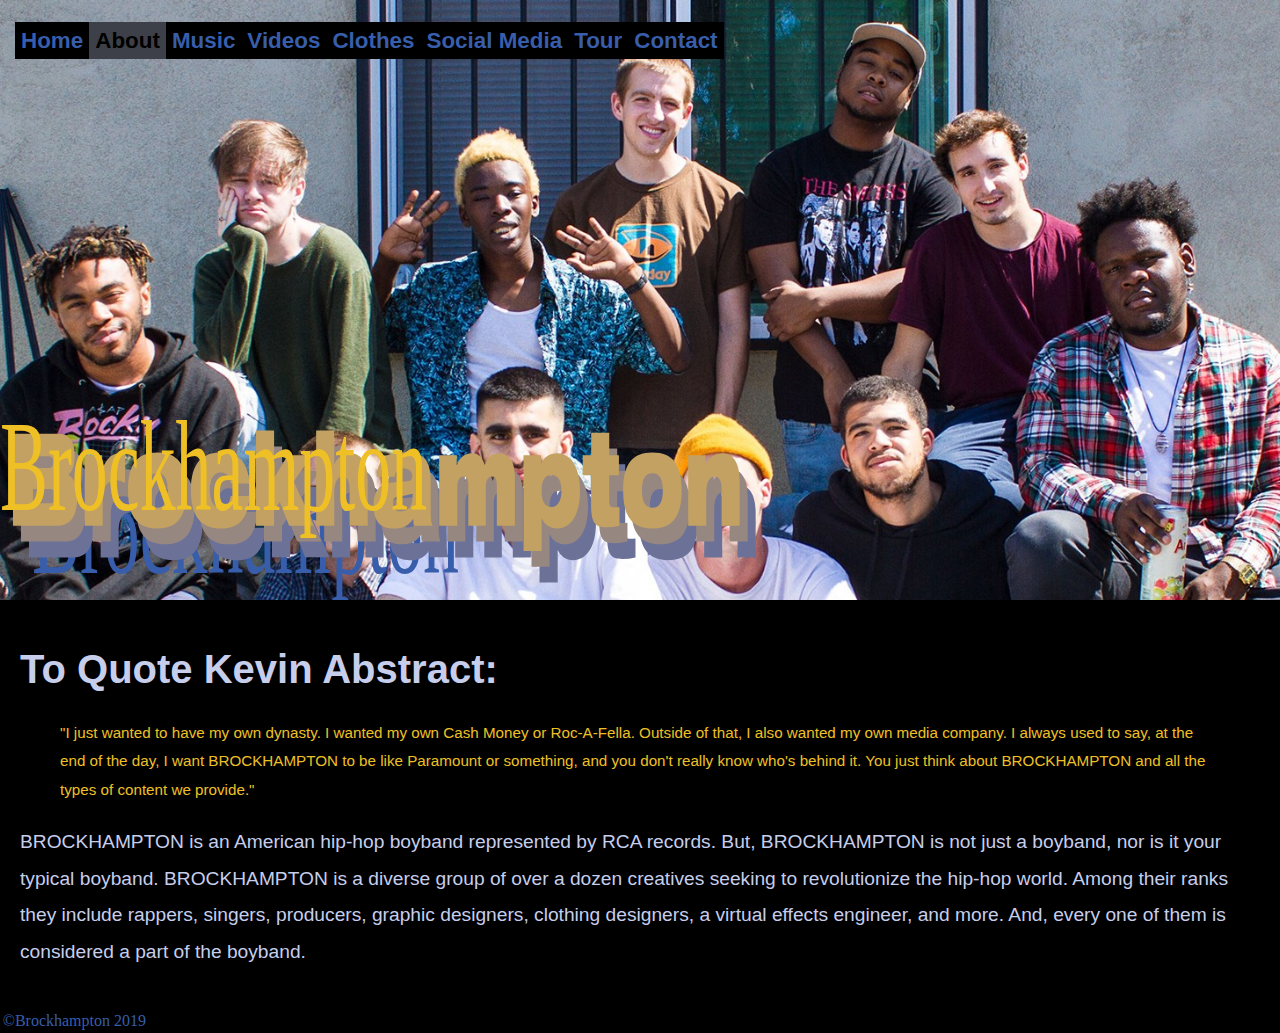
<file: about.html>
<!doctype html>
<html>
<head>
	<meta charset="UTF-8">
	<title>Brockhampton Website</title>
<link href="style.css" rel="stylesheet" type="text/css">
</head>

<body>
	<section id ="splash">
		<nav id="nav">
			<div class="menucontainer">
				<ul id ="menu">
					<li><a href="index.html" class="button">Home</a></li>
					<li><a href="about.html"class="button selected">About</a></li>
					<li><a href="music.html"class="button">Music</a></li>
					<li><a href="videos.html"class="button">Videos</a></li>
					<li><a href="clothes.html"class="button">Clothes</a></li>
					<li><a href="socialmedia.html"class="button">Social Media</a></li>
					<li><a href="tour.html"class="button">Tour</a></li>
					<li><a href="contact.html"class="button">Contact</a></li>
				</ul>
			</div>
		</nav>
		<header id="header">
			<a href=index.html><img src=images/brockhamptonlogo.svg width="60%" heght="60%"></a>
		</header>
	</section>
	<section class="container">
		<h1>To Quote Kevin Abstract:</h1>
		<div class = "about">
			<p><blockquote>"I just wanted to have my own dynasty. I wanted my own Cash Money or Roc-A-Fella. Outside of that, I also wanted my own media company. I always used to say, at the end of the day, I want BROCKHAMPTON to be like Paramount or something, and you don't really know who's behind it. You just think about BROCKHAMPTON and all the types of content we provide."</blockquote></p>
			<p>BROCKHAMPTON is an American hip-hop boyband represented by RCA records. But, BROCKHAMPTON is not just a boyband, nor is it your typical boyband. BROCKHAMPTON is a diverse group of over a dozen creatives seeking to revolutionize the hip-hop world. Among their ranks they include rappers, singers, producers, graphic designers, clothing designers, a virtual effects engineer, and more. And, every one of them is considered a part of the boyband.</p>
		</div>
	</section>
	</section>
	<footer id="footer">©Brockhampton 2019
	</footer>
</body>
</html>
<!---On the about page (or maybe the social media page) allow users to hover over individual members of brockhampton's faces to take them to their instagram -->
</file>
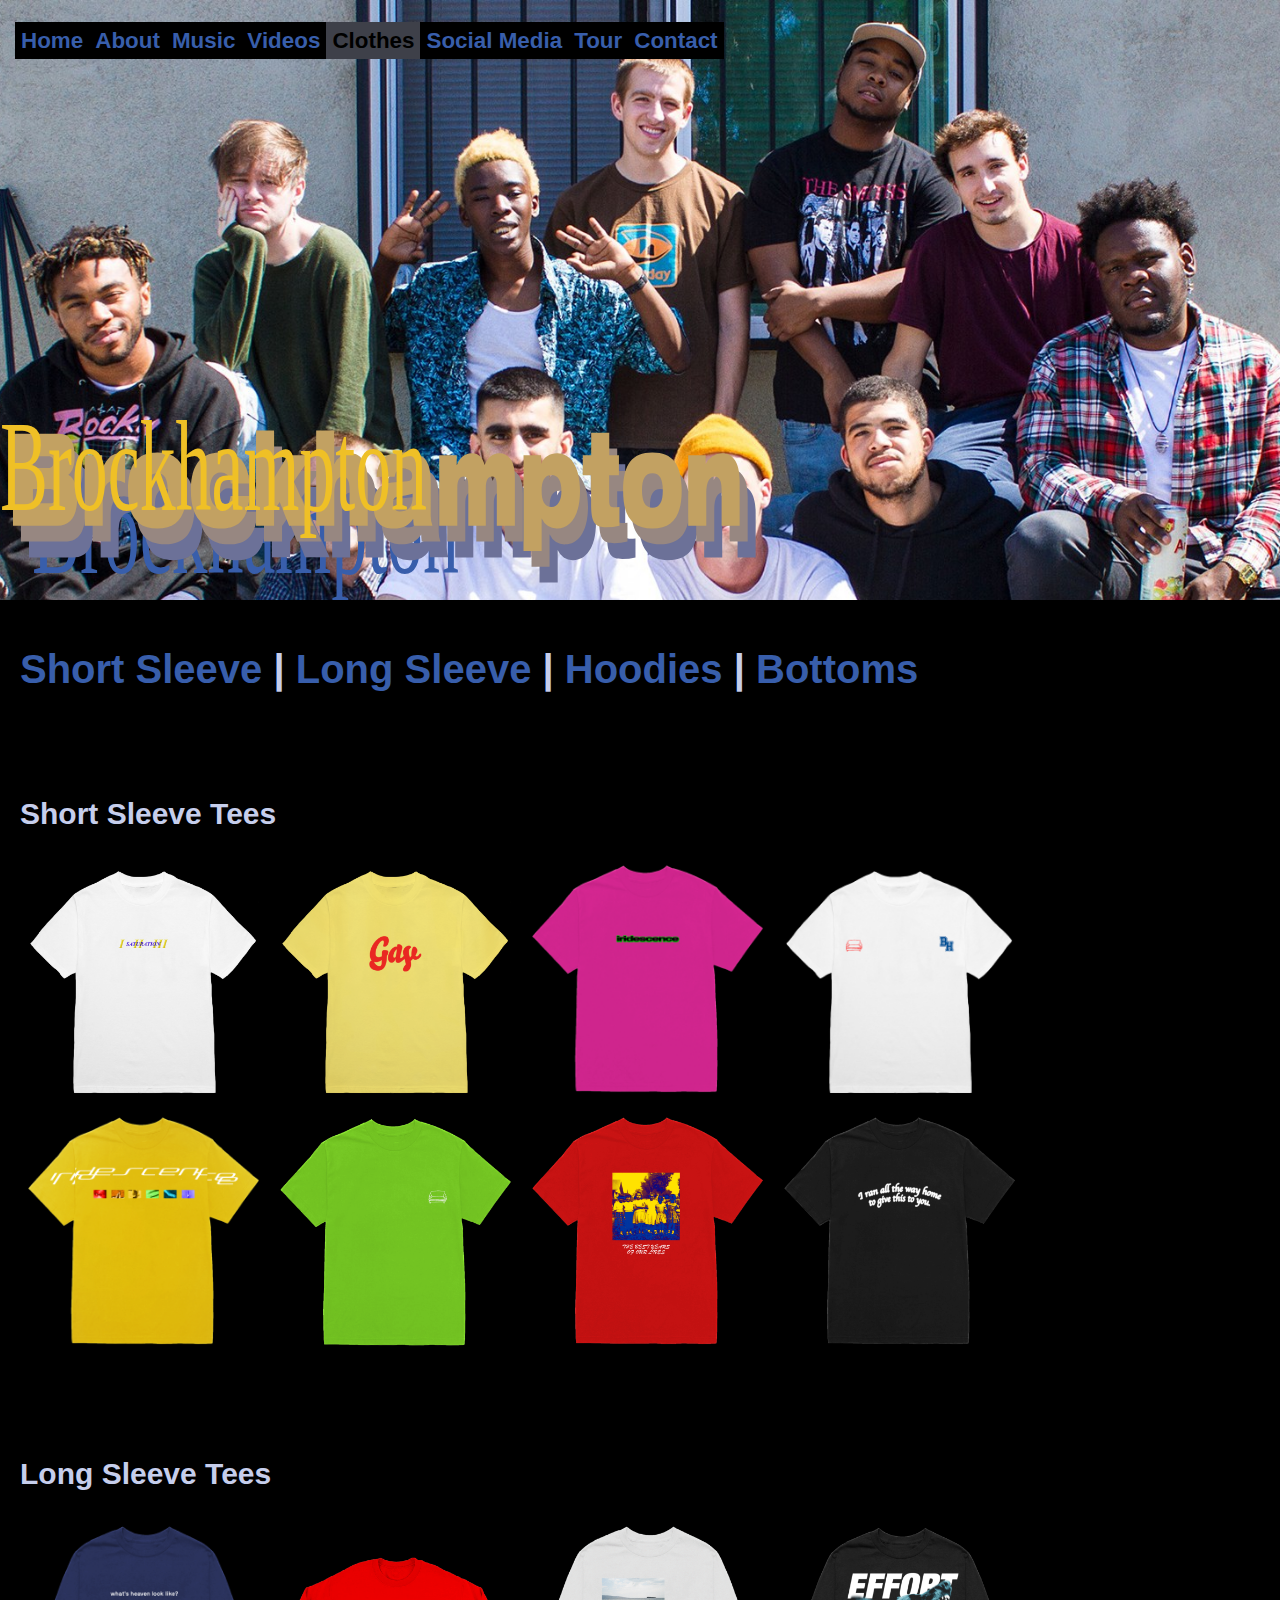
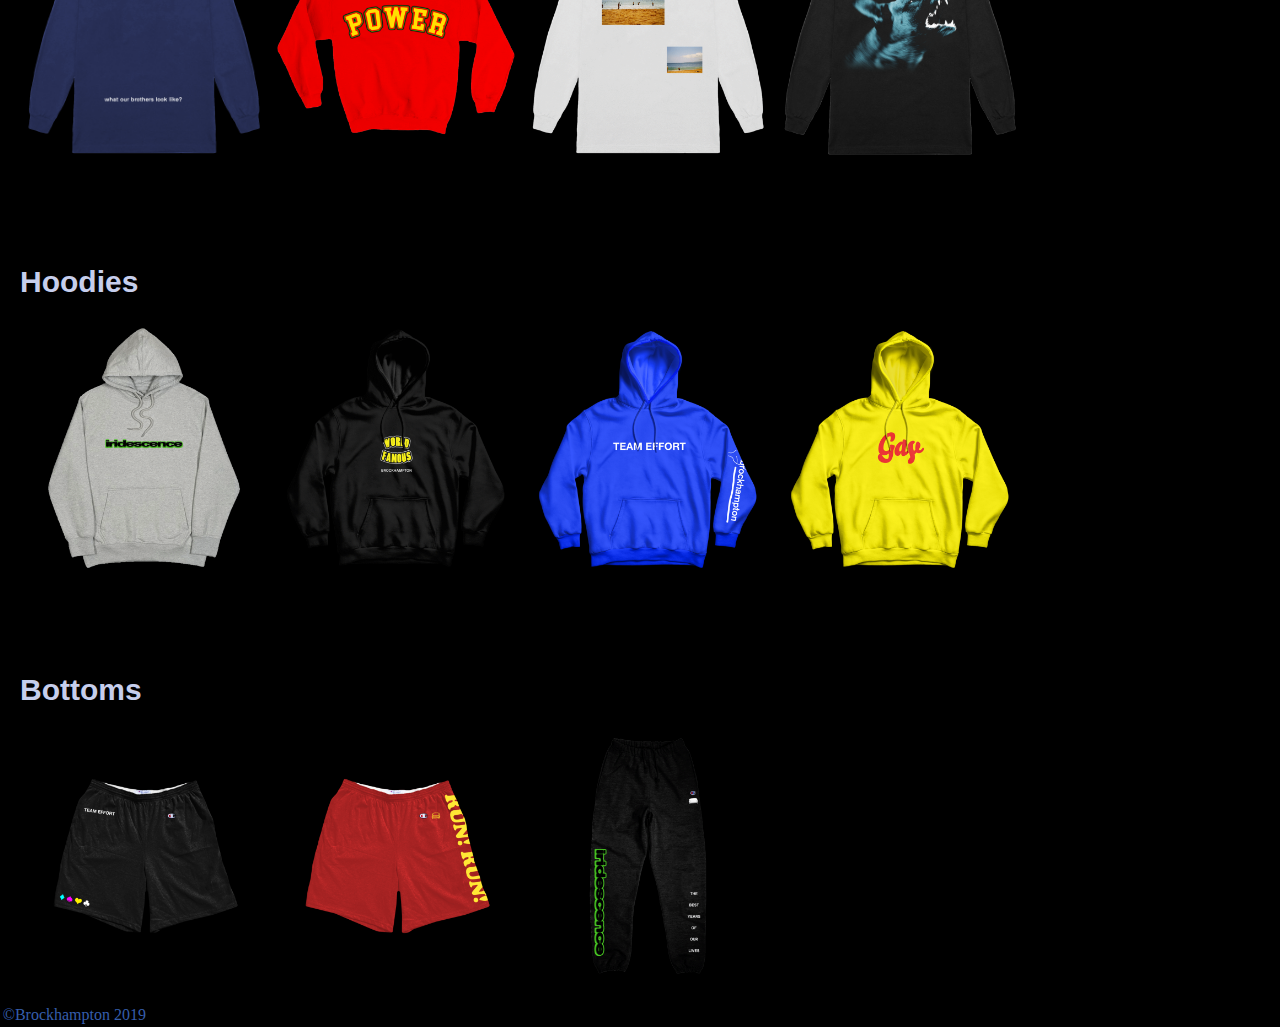
<file: clothes.html>
<!doctype html>
<html>
<head>
	<meta charset="UTF-8">
	<title>Brockhampton Website</title>
<link href="style.css" rel="stylesheet" type="text/css">
</head>

<body>
	<section id ="splash">
		<nav id="nav">
			<div class="menucontainer">
				<ul id ="menu">
					<li><a href="index.html" class="button">Home</a></li>
					<li><a href="about.html"class="button">About</a></li>
					<li><a href="music.html"class="button">Music</a></li>
					<li><a href="videos.html"class="button">Videos</a></li>
					<li><a href="clothes.html"class="button selected">Clothes</a></li>
					<li><a href="socialmedia.html"class="button">Social Media</a></li>
					<li><a href="tour.html"class="button">Tour</a></li>
					<li><a href="contact.html"class="button">Contact</a></li>
				</ul>
			</div>
		</nav>
		<header id="header">
			<a href=index.html><img src=images/brockhamptonlogo.svg width="60%" heght="60%"></a>
		</header>
	</section>
	<section class = "container">
		<h1><a href="#short"class="button">Short Sleeve</a> | <a href="#long"class="button">Long Sleeve</a> | <a href="#hoodies"class="button">Hoodies</a> | <a href="#bottoms"class="button">Bottoms</a></h1>
		<div id ="short">
			<br>
			<br>
			<br>
			<h2>Short Sleeve Tees</h2>
			<a href = https://shop.brckhmptn.com/collections/blackfriday/products/sat-trilogy-tee-white?variant=1387984814086><img src = "images/sattrilwhitetee.png" width="20%" height="20%"></a>
			<a href = https://shop.brckhmptn.com/collections/blackfriday/products/gay-script-tee-yellow?variant=1387984945158><img src = "images/gayscripttee.png" width="20%" height="20%"></a>
			<a href = https://shop.brckhmptn.com/collections/blackfriday/products/iridescence-tee?variant=19038440816698><img src = "images/iridescencemagentatee.png" width="20%" height="20%"></a>
			<a href = https://shop.brckhmptn.com/collections/blackfriday/products/baseball-tee-white?variant=1387983077382><img src = "images/baseballtee.png" width="20%" height="20%"></a>
			<a href = https://shop.brckhmptn.com/products/iridescence-spectrum-tee-yellow?variant=19613803348026><img src = "images/iridescencespectrumteeyellow.png" width="20%" height="20%"></a>
			<a href = https://shop.brckhmptn.com/collections/blackfriday/products/couch-basic-tee-green?variant=1387982618630><img src = "images/couchbasicgreen.png" width="20%" height="20%"></a>
			<a href = https://shop.brckhmptn.com/collections/blackfriday/products/best-years-tee?variant=19038440030266><img src = "images/bestyearsredtee.png" width="20%" height="20%"></a>
			<a href = https://shop.brckhmptn.com/collections/blackfriday/products/ran-home-tee?variant=19038439407674><img src = "images/ranhomeblurtee.png" width="20%" height="20%"></a>
		</div>
		<div id ="long">
			<br>
			<br>
			<br>
			<br>
			<h2>Long Sleeve Tees</h2>
			<a href = https://shop.brckhmptn.com/collections/blackfriday/products/heaven-longsleeve-tee?variant=19038445076538><img src = "images/navylongsleevetee.png" width="20%" height="20%"></a>
			<a href = https://shop.brckhmptn.com/collections/blackfriday/products/power-crewneck-red?variant=1387990974470><img src = "images/powercrewneck.png" width="20%" height="20%"></a>
			<a href = https://shop.brckhmptn.com/collections/blackfriday/products/take-it-all-longsleeve-tee?variant=19038447075386><img src = "images/takeitalllongsleeve.png" width="20%" height="20%"></a>
			<a href = https://shop.brckhmptn.com/collections/blackfriday/products/wolf-effort-longsleeve-tee-black?variant=1387990843398><img src = "images/wolfeffortlongsleeve.png" width="20%" height="20%"></a>
		</div>
		<div id ="hoodies">
			<br>
			<br>
			<br>
			<br>
			<h2>Hoodies</h2>
			<a href = https://shop.brckhmptn.com/collections/blackfriday/products/iridescence-hoodie?variant=19038447960122><img src = "images/iridescencehoodiegray.png" width="20%" height="20%">
			<a href = https://shop.brckhmptn.com/collections/blackfriday/products/world-famous-matt-hoodie-black?variant=19614584504378><img src = "images/worldfamoushoodie.png" width="20%" height="20%">
			<a href = https://shop.brckhmptn.com/collections/blackfriday/products/team-effort-hoodie-blue?variant=1387992121350><img src = "images/teamefforthoodie.png" width="20%" height="20%">
			<a href = https://shop.brckhmptn.com/collections/blackfriday/products/gay-script-hoodie-yellow?variant=1387992645638><img src = "images/gayhoodie.png" width="20%" height="20%">
		</div>
		<div id ="bottoms">
			<br>
			<br>
			<br>
			<br>
			<h2>Bottoms</h2>
			<a href = https://shop.brckhmptn.com/collections/blackfriday/products/iridescence-hoodie?variant=19038447960122><img src = "images/teameffortshorts.png" width="20%" height="20%"></a>
			<a href = https://shop.brckhmptn.com/collections/blackfriday/products/run-run-shorts-red?variant=1388002607110><img src = "images/runrunshorts.png" width="20%" height="20%"></a>
			<a href = https://shop.brckhmptn.com/collections/blackfriday/products/iridescence-sweatpants-black?variant=19048354545722><img src = "images/iridescencesweatpants.png" width="20%" height="20%"></a>
		</div>
	</section>
	<footer id="footer">©Brockhampton 2019
	</footer> 
</body>
</html>
<!---On the about page (or maybe the social media page) allow users to hover over individual members of brockhampton's faces to take them to their instagram -->
</file>
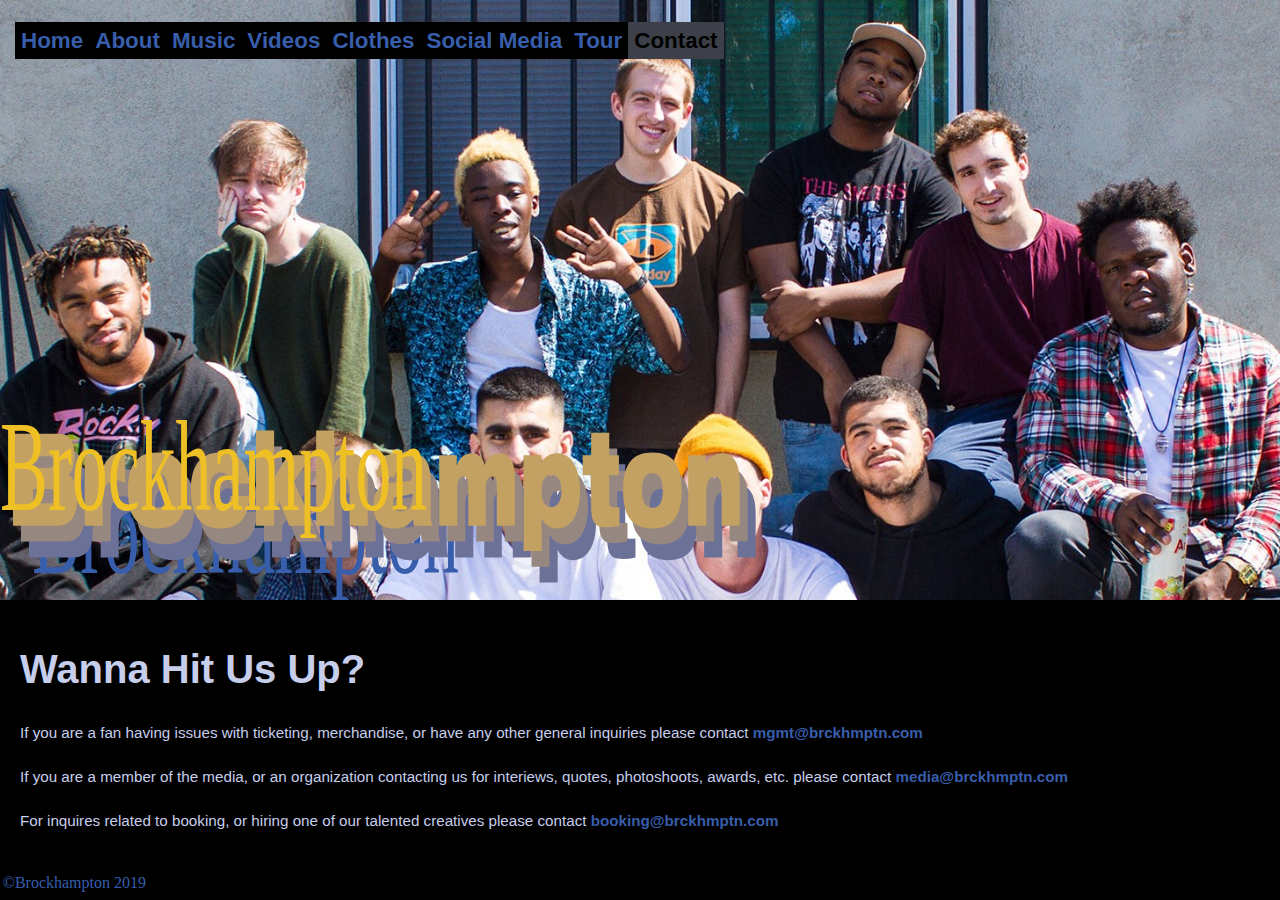
<file: contact.html>
<!doctype html>
<html>
<head>
	<meta charset="UTF-8">
	<title>Brockhampton Website</title>
<link href="style.css" rel="stylesheet" type="text/css">
</head>

<body>
	<section id ="splash">
		<nav id="nav">
			<div class="menucontainer">
				<ul id ="menu">
					<li><a href="index.html" class="button">Home</a></li>
					<li><a href="about.html"class="button">About</a></li>
					<li><a href="music.html"class="button">Music</a></li>
					<li><a href="videos.html"class="button">Videos</a></li>
					<li><a href="clothes.html"class="button">Clothes</a></li>
					<li><a href="socialmedia.html"class="button">Social Media</a></li>
					<li><a href="tour.html"class="button">Tour</a></li>
					<li><a href="contact.html"class="button selected">Contact</a></li>
				</ul>
			</div>
		</nav>
		<header id="header">
			<a href=index.html><img src=images/brockhamptonlogo.svg width="60%" heght="60%"></a>
		</header>
	</section>
	<section class ="container">
		<h1>Wanna Hit Us Up?</h1>
		
		<p>If you are a fan having issues with ticketing, merchandise, or have any other general inquiries please contact <a href="mailto:mgmt@brckhmptn.com" target="_top">mgmt@brckhmptn.com </a></p>
		<p>If you are a member of the media, or an organization contacting us for interiews, quotes, photoshoots, awards, etc. please contact <a href="mailto:media@brckhmptn.com" target="_top">media@brckhmptn.com </a></p>
		<p>For inquires related to booking, or hiring one of our talented creatives please contact <a href="mailto:media@brckhmptn.com" target="_top">booking@brckhmptn.com </a></p>
	</section>
	<footer id="footer">©Brockhampton 2019
	</footer>
</body>
</html>
<!---On the about page (or maybe the social media page) allow users to hover over individual members of brockhampton's faces to take them to their instagram -->
</file>
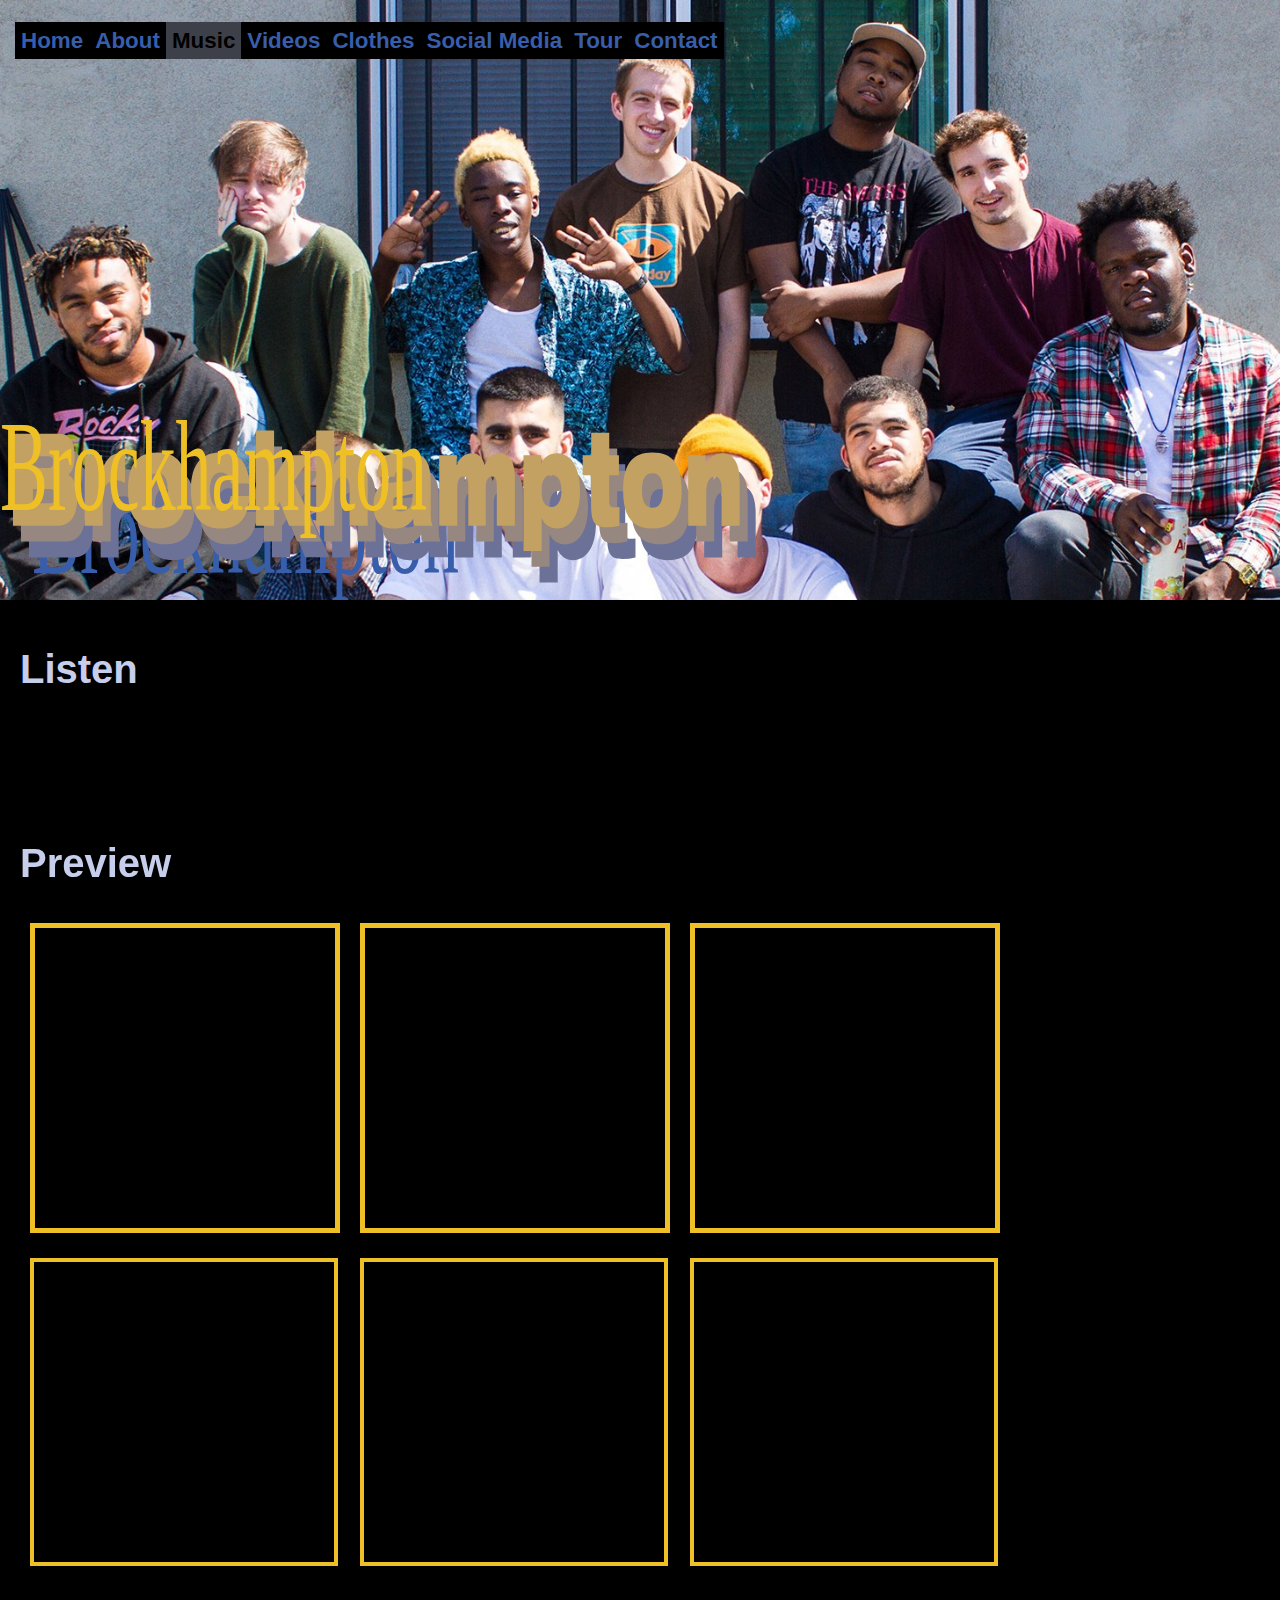
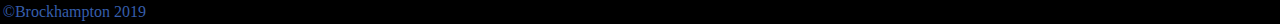
<file: music.html>
<!doctype html>
<html>
<head>
	<meta charset="UTF-8">
	<title>Brockhampton Website</title>
<link href="style.css" rel="stylesheet" type="text/css">
</head>

<body>
	<section id ="splash">
		<nav id="nav">
			<div class="menucontainer">
				<ul id ="menu">
					<li><a href="index.html" class="button">Home</a></li>
					<li><a href="about.html"class="button">About</a></li>
					<li><a href="music.html"class="button selected">Music</a></li>
					<li><a href="videos.html"class="button">Videos</a></li>
					<li><a href="clothes.html"class="button">Clothes</a></li>
					<li><a href="socialmedia.html"class="button">Social Media</a></li>
					<li><a href="tour.html"class="button">Tour</a></li>
					<li><a href="contact.html"class="button">Contact</a></li>
				</ul>
			</div>
		</nav>
		<header id="header">
			<a href=index.html><img src=images/brockhamptonlogo.svg width="60%" heght="60%"></a>
		</header>
	</section>
	<section class="container">
		<h1>Listen</h1>
		<iframe src="https://open.spotify.com/follow/1/?uri=spotify:artist:1Bl6wpkWCQ4KVgnASpvzzA?si=nUy9KrvpQuqDstDDRE0tyQ&size=detail&theme=dark" width="300" height="56" scrolling="no" frameborder="0" style="border:none; overflow:hidden;" allowtransparency="true"></iframe>
		<a href="https://geo.itunes.apple.com/us/artist/brockhampton/960102996?mt=1&app=music" style="display:inline-block;overflow:hidden;background:url(https://tools.applemusic.com/en-us/badge-lrg.svg?kind=artist&bubble=apple_music) no-repeat;width:158px;height:45px;"></a>
		<br>
		<br>
		<br>
		<h1>Preview</h1>
		<div class ="row1">
			<div class="container1">
				<iframe src="https://open.spotify.com/embed/user/spotify/playlist/37i9dQZF1DZ06evO0Tiwvu" width="300" height="300" frameborder="0" allowtransparency="true" allow="encrypted-media"></iframe>
			</div>
			<div class="container2">
				<iframe src="https://open.spotify.com/embed/album/3Mj4A4nNJzIdxOyS4yzOhj" width="300" height="300" frameborder="0" allowtransparency="true" allow="encrypted-media"></iframe>
			</div>
			<div class="container3">
				<iframe src="https://open.spotify.com/embed/album/5c2AzoNyr46fCQM5d8mxE0" width="300" height="300" frameborder="0" allowtransparency="true" allow="encrypted-media"></iframe>
			</div>
		</div>
		<div class ="row2">
			<section class="container1">
				<iframe src="https://open.spotify.com/embed/album/0XnqQzdSFAml08XZoRt1St" width="300" height="300" frameborder="0" allowtransparency="true" allow="encrypted-media"></iframe>
			</section>
			<section class="container2">
				<iframe src="https://open.spotify.com/embed/album/0XnqQzdSFAml08XZoRt1St" width="300" height="300" frameborder="0" allowtransparency="true" allow="encrypted-media"></iframe>
			</section>
			<section class="container3">
				<iframe src="https://open.spotify.com/embed/album/0XnqQzdSFAml08XZoRt1St" width="300" height="300" frameborder="0" allowtransparency="true" allow="encrypted-media"></iframe>
			</section>
		</div>
	</section>
	<footer id ="footer">
	©Brockhampton 2019
	</footer>
</body>
</html>
<!---On the about page (or maybe the social media page) allow users to hover over individual members of brockhampton's faces to take them to their instagram 

How do you keep footer at the bottom of the page???
-->
</file>
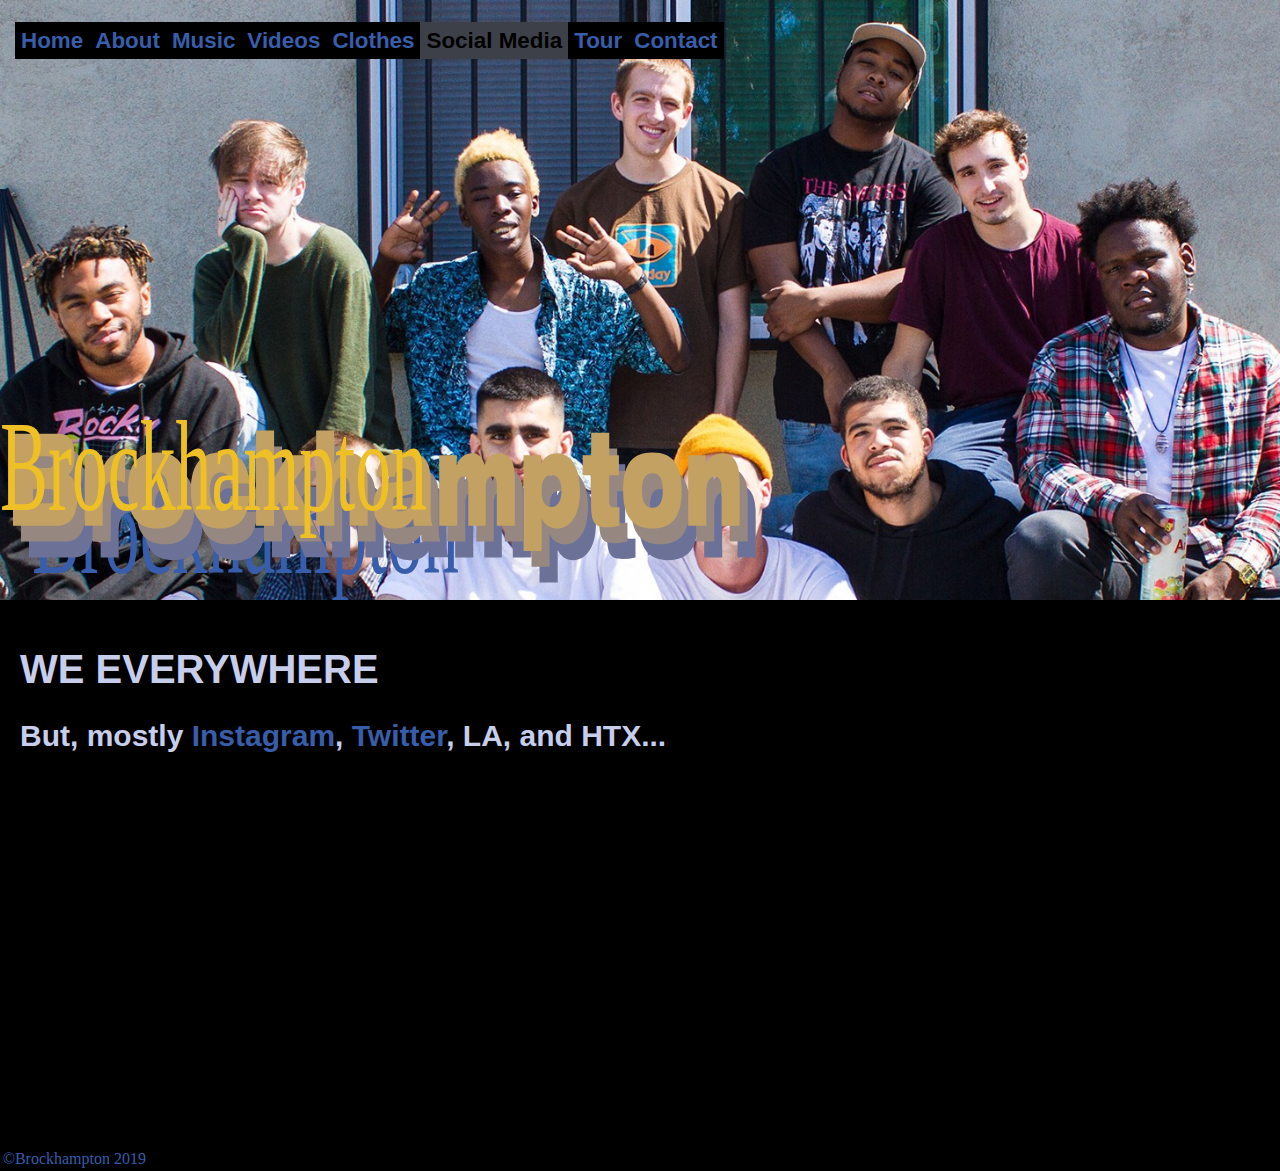
<file: socialmedia.html>
<!doctype html>
<html>
<head>
	<meta charset="UTF-8">
	<title>Brockhampton Website</title>
<link href="style.css" rel="stylesheet" type="text/css">
</head>

<body>
	<section id ="splash">
		<nav id="nav">
			<div class="menucontainer">
				<ul id ="menu">
					<li><a href="index.html" class="button">Home</a></li>
					<li><a href="about.html"class="button">About</a></li>
					<li><a href="music.html"class="button">Music</a></li>
					<li><a href="videos.html"class="button">Videos</a></li>
					<li><a href="clothes.html"class="button">Clothes</a></li>
					<li><a href="socialmedia.html"class="button selected">Social Media</a></li>
					<li><a href="tour.html"class="button">Tour</a></li>
					<li><a href="contact.html"class="button">Contact</a></li>
				</ul>
			</div>
		</nav>
		<header id="header">
			<a href=index.html><img src=images/brockhamptonlogo.svg width="60%" heght="60%"></a>
		</header>
	</section>
	<section class ="container">
		<h1>WE EVERYWHERE</h1>
		<h2>But, mostly <a href="https://www.instagram.com/brckhmptn/?hl=en">Instagram</a>, <a href="https://www.twitter.com/brckhmptn">Twitter</a>, LA, and HTX...</h2>
		<script src="https://apps.elfsight.com/p/platform.js" defer></script>
		<div class="elfsight-app-cd63111c-92c6-4f3e-ad73-10ad7848ec8e"></div>
	</section>
	<footer id="footer">©Brockhampton 2019
	</footer>
</body>
</html>
<!---On the about page (or maybe the social media page) allow users to hover over individual members of brockhampton's faces to take them to their instagram -->
</file>
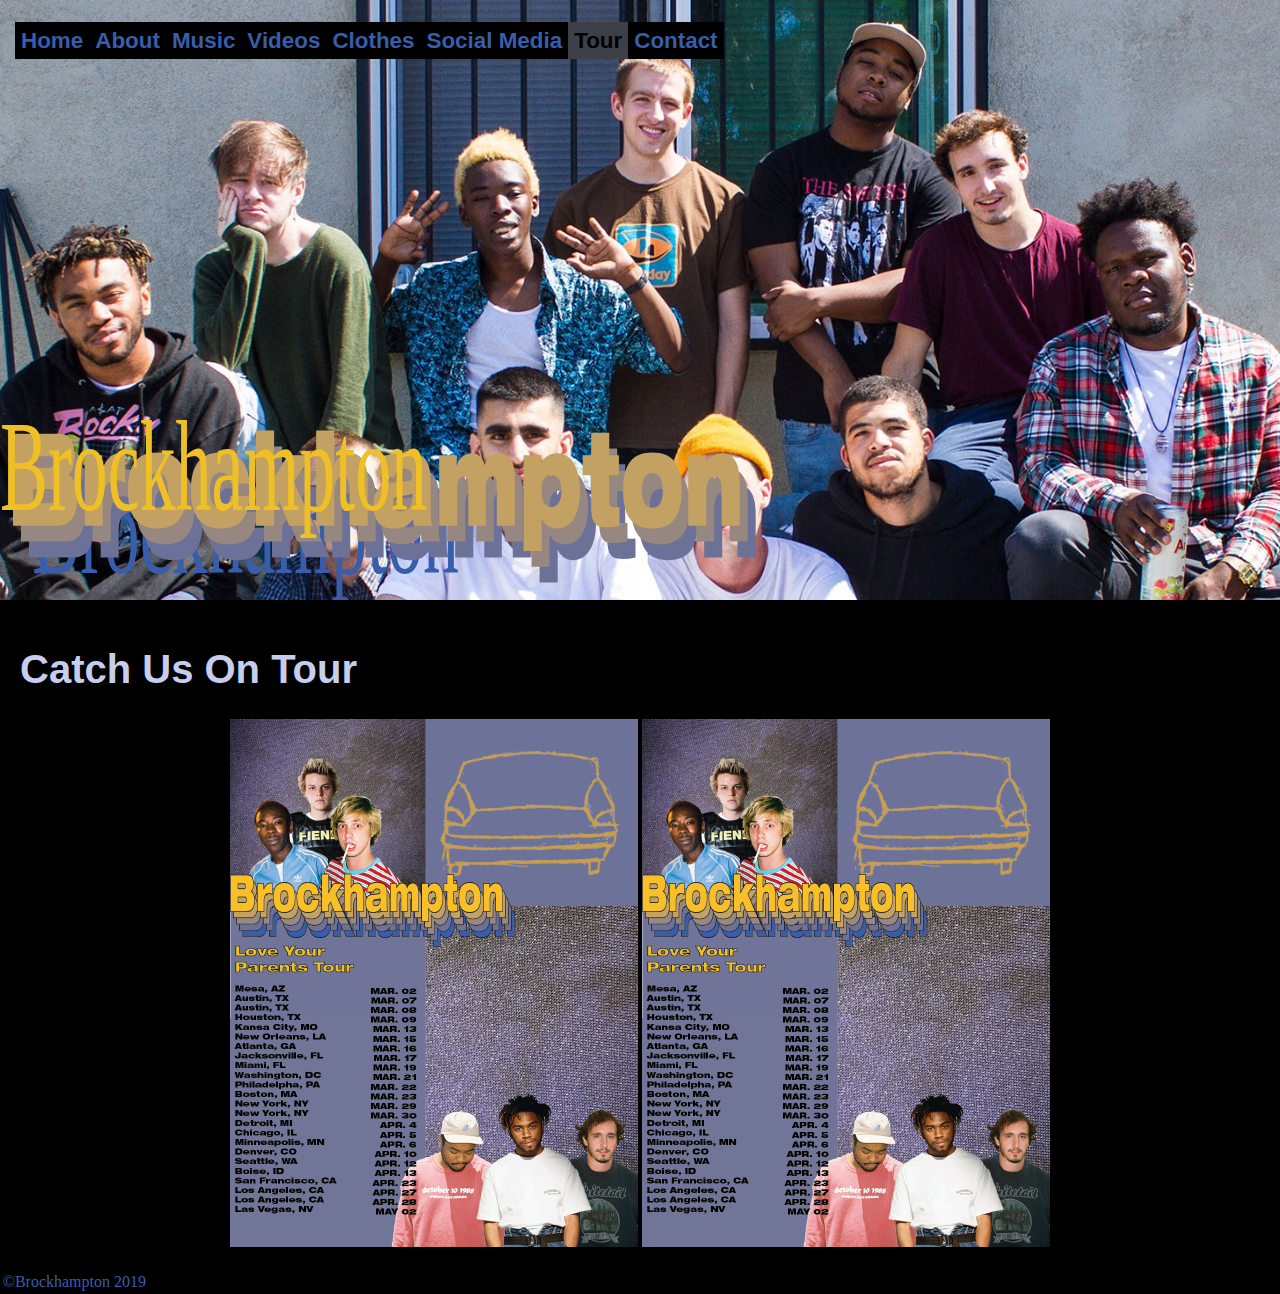
<file: tour.html>
<!doctype html>
<html>
<head>
	<meta charset="UTF-8">
	<title>Brockhampton Website</title>
<link href="style.css" rel="stylesheet" type="text/css">
</head>

<body>
	<section id ="splash">
		<nav id="nav">
			<div class="menucontainer">
				<ul id ="menu">
					<li><a href="index.html" class="button">Home</a></li>
					<li><a href="about.html"class="button">About</a></li>
					<li><a href="music.html"class="button">Music</a></li>
					<li><a href="videos.html"class="button">Videos</a></li>
					<li><a href="clothes.html"class="button">Clothes</a></li>
					<li><a href="socialmedia.html"class="button">Social Media</a></li>
					<li><a href="tour.html"class="button selected">Tour</a></li>
					<li><a href="contact.html"class="button">Contact</a></li>
				</ul>
			</div>
		</nav>
		<header id="header">
			<a href=index.html><img src=images/brockhamptonlogo.svg width="60%" heght="60%"></a>
		</header>
	</section>
	<section class="container">
		<h1>Catch Us On Tour</h1>
		<center>
		<img src="images/printprojectposter.png" height="528px" width="408px">
		<img src="images/printprojectposter.png" height="528px" width="408px">
		</center>
	</section>
	<footer id="footer">©Brockhampton 2019
	</footer>
</body>
</html>
<!---On the about page (or maybe the social media page) allow users to hover over individual members of brockhampton's faces to take them to their instagram -->
</file>
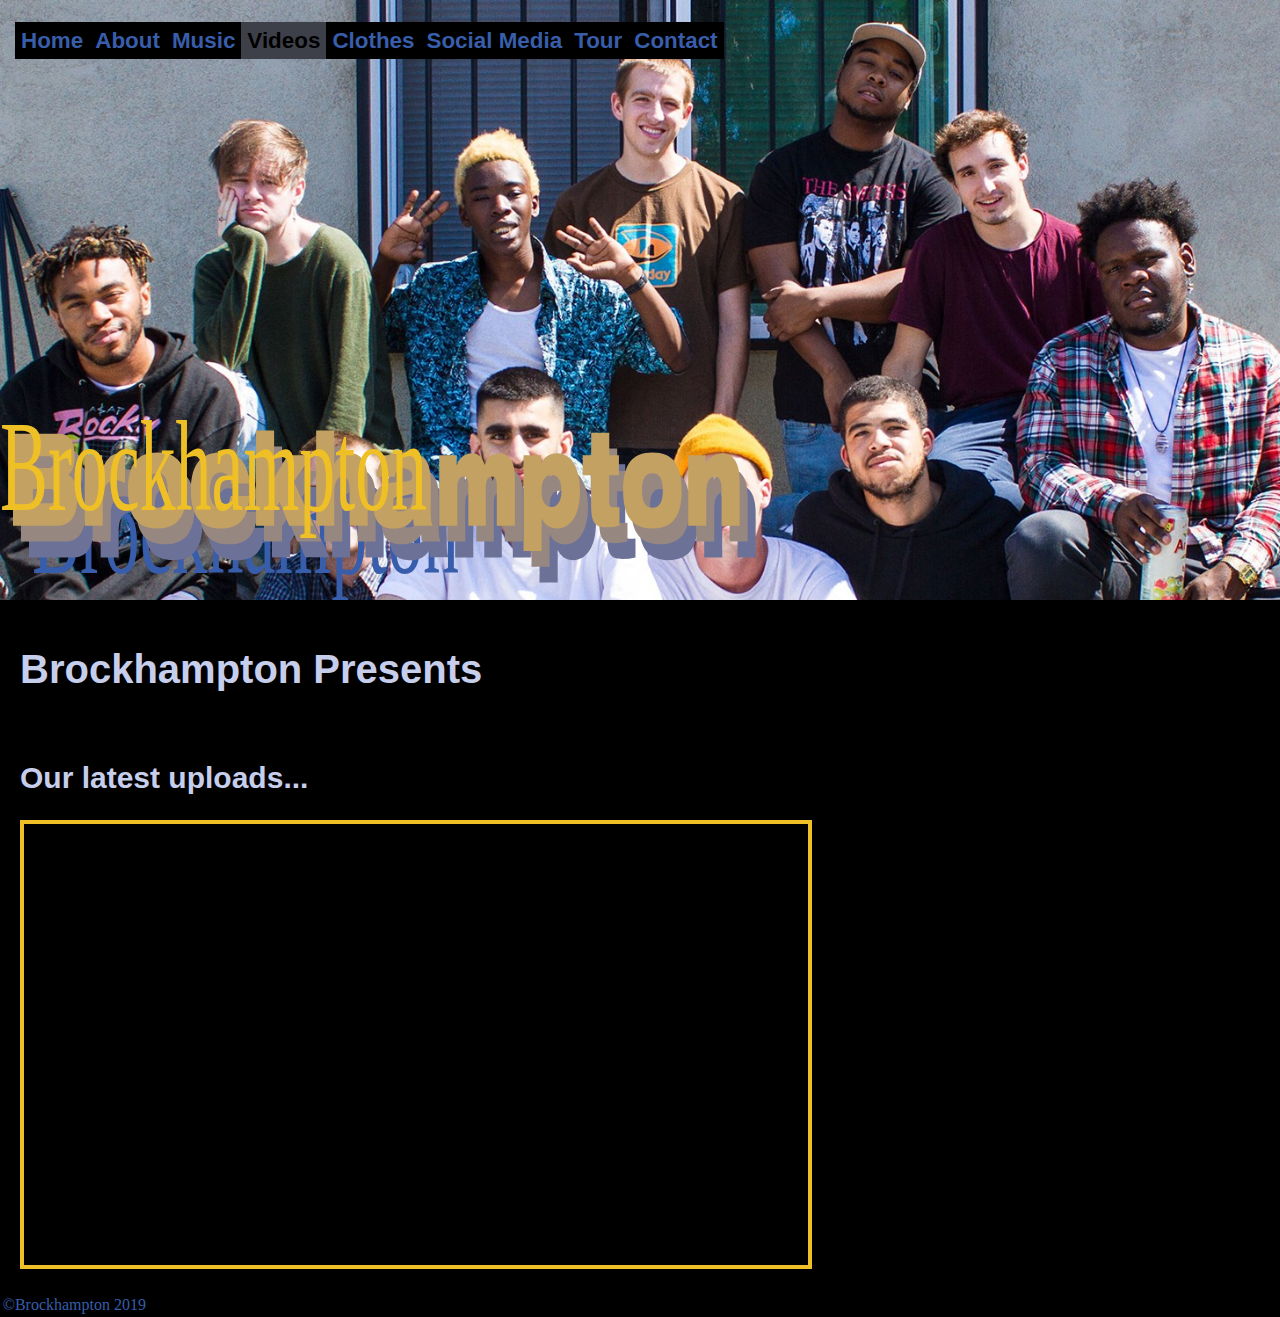
<file: videos.html>
<!doctype html>
<html>
<head>
	<meta charset="UTF-8">
	<title>Brockhampton Website</title>
<link href="style.css" rel="stylesheet" type="text/css">
</head>

<body>
	<section id ="splash">
		<nav id="nav">
			<div class="menucontainer">
				<ul id ="menu">
					<li><a href="index.html" class="button">Home</a></li>
					<li><a href="about.html"class="button">About</a></li>
					<li><a href="music.html"class="button">Music</a></li>
					<li><a href="videos.html"class="button selected">Videos</a></li>
					<li><a href="clothes.html"class="button">Clothes</a></li>
					<li><a href="socialmedia.html"class="button">Social Media</a></li>
					<li><a href="tour.html"class="button">Tour</a></li>
					<li><a href="contact.html"class="button">Contact</a></li>
				</ul>
			</div>
		</nav>
		<header id="header">
			<a href=index.html><img src=images/brockhamptonlogo.svg width="60%" heght="60%"></a>
		</header>
	</section>
	<section class ="container">
		<h1>Brockhampton Presents</h1>
		<br>
		<h2>Our latest uploads...</h2>
		<iframe width="784" height="441" src="https://www.youtube.com/embed/videoseries?list=UUFLnwFhuJeBSCjIJewxSqKw" frameborder="3" allow="autoplay; encrypted-media" allowfullscreen></iframe>
	</section>
	<footer id="footer">©Brockhampton 2019
	</footer>
</body>
</html>
<!---On the about page (or maybe the social media page) allow users to hover over individual members of brockhampton's faces to take them to their instagram -->
</file>
<file: style.css>
@charset "UTF-8";

/*------HTML Tags------*/
body {
	margin: 0;
	padding: 0;
	overflow-x: hidden;
	background-color: #000000;
}
#indexbody {
	margin: 0;
	padding: 0;
	height: 100%;
	overflow: hidden;
}

p {
    color: #C6CEEC;
    font-family: Helvetica, Arial, "sans-serif";
    font-size: 0.95em;
    line-height: 1.9em;	
}

.about p {
	font-size: 1.2em;
}

.about h1 {
	font-size: 35px;
}


blockquote {
	color: #C6CEEC;
    font-family: Helvetica, Arial, "sans-serif";
    font-size: 0.95em;
    line-height: 1.9em;	
	color: #EFC025;
}

h1 {
	color: #C6CEEC;
	font-family: Helvetica, Arial, "sans-serif";
	font-size: 40px;
	
}
h2 {
	color: #C6CEEC;
	font-family: Helvetica, Arial, "sans-serif";
	font-size: 30px;
}
h3 {
	color: #C6CEEC;
	font-family: Helvetica, Arial, "sans-serif";
	font-size: 20px;
}

/*-----Flex Container-----*/
.row1, .row2 {
	display: flex;
	width: 1000px;
    flex-direction: row;
	flex-wrap: wrap;
	align-content: space-around;
}

.row1, .row2 h1 {
	font-size: 35px;
}
.row1, .row2 h2 {
	font-size: 20px;
}

.container1, .container2, .container3 {
	width: 310px;
	margin: 10px;
}

/*------Media Queries------*/
.container {
	padding: 20px;
}




/*------Page Sections------*/
#splash {
   	background: url(images/brockhampton-press-photo-by-Ashlan-Grey-2018-billboard-u-1548.jpg) no-repeat center top fixed;
   	background-size: cover;
    height: 600px;
    overflow: hidden;
	width: 100%;
	
}

#splashindex {
   	background: url(images/brockhampton-press-photo-by-Ashlan-Grey-2018-billboard-u-1548.jpg) no-repeat center top fixed;
   	background-size: cover;
    height: 1000px;
    overflow: hidden;
	width: 100%;
	
}
#header {
	padding-top: 25.2em;
}

#nav {
    color: #365EAC;
    font-weight: bold;
    width: auto;
    font-family: 'Helvetica Neue', Helvetica, Arial, 'sans-serif';
    font-size: 1.4em;
	position: fixed;
	top: 0;
	z-index: 1;
	
}

#footer {
	color: #365EAC;
	position: absolute;
	width: 100%;
	padding: 2.75px;
	clear: both;
}



/*------Menu------*/
ul#menu {
	list-style-type: none;
	padding: 6px 20px 25px 20px;
	margin-left: -5px;
	
}

ul#menu li{
	float: left;
	
}

ul#menu li a.button {
	padding: 6px ;
	background-color: #000000
}

ul#menu li a.button.selected{
	background-color: #3E4049;
	color: #000000;
}
/*------Link/Styles------*/
a:link {
	font-weight: bold;
	color:#385EAB;
	text-decoration: none;
}

a:visited {
	font-weight: bold;
	color:#385EAB;
	text-decoration: none;
}
a:hover {
	font-weight: bold;
	color:#EFC025;
	text-decoration: none;
}
iframe {
  border: 0.25em solid #EFC025;
}

.elfsight-app-cd63111c-92c6-4f3e-ad73-10ad7848ec8e {
	height: 350px;
	overflow: hidden;
}
</file>
